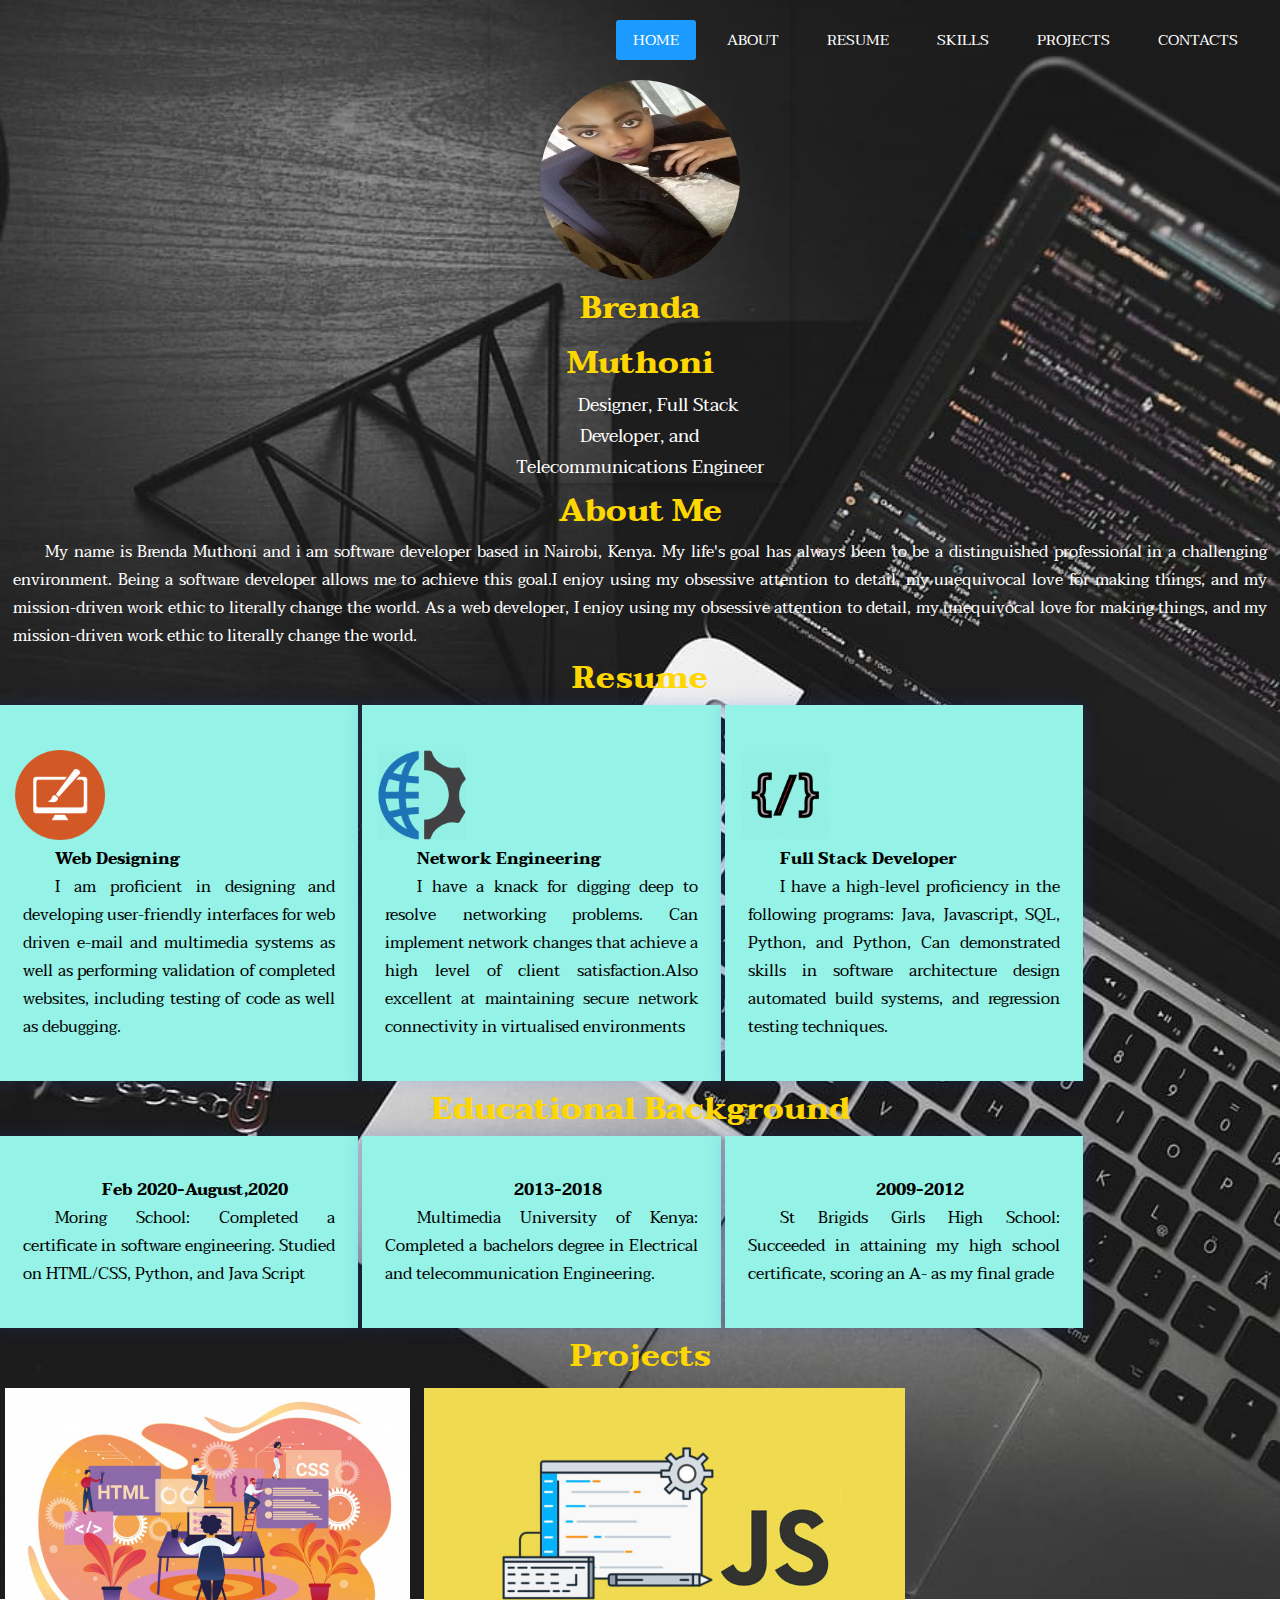
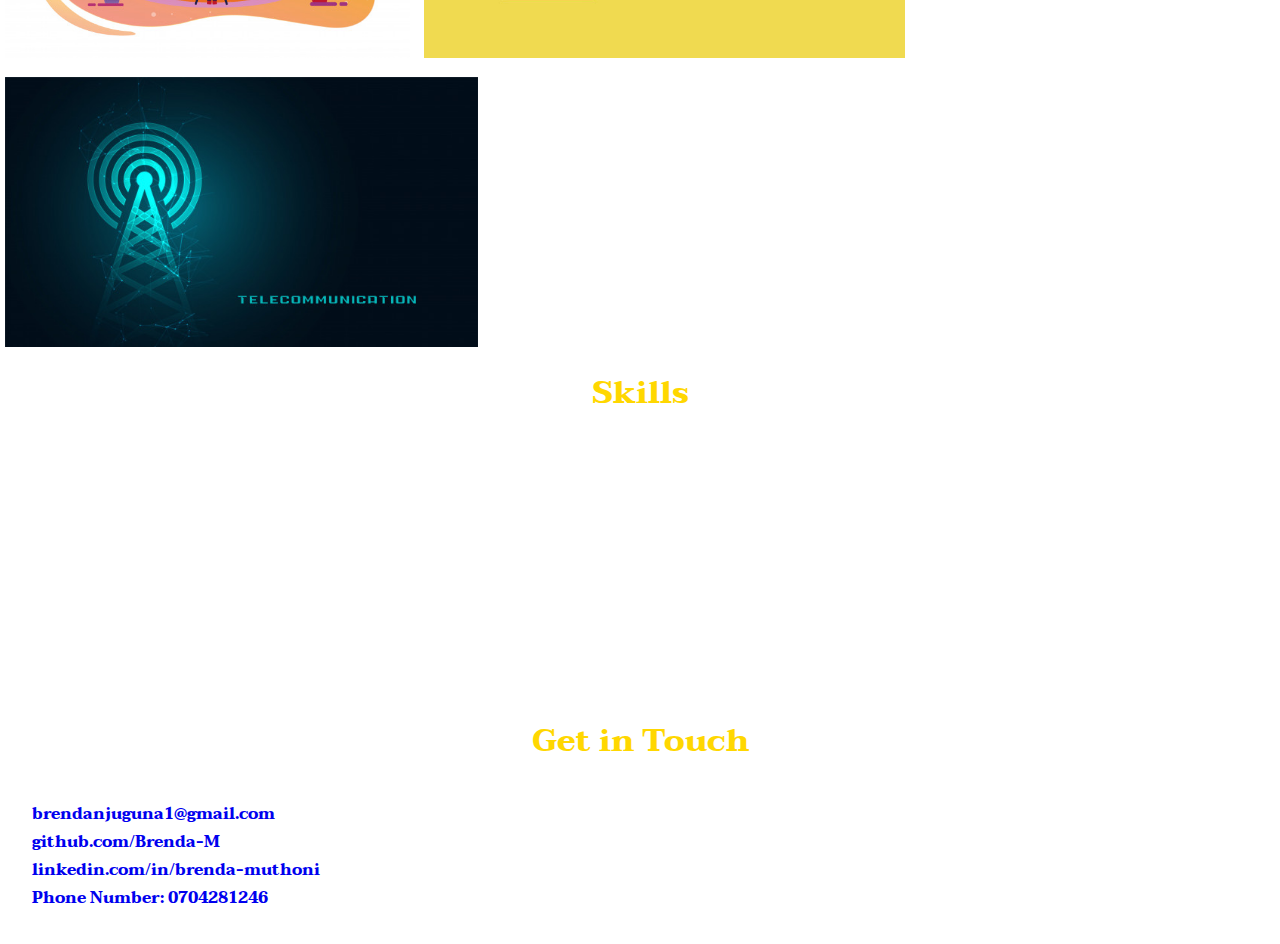
<file: index.html>
<!DOCTYPE>
<html>
  <head lang="en">
    <meta charset="utf-8">
    <meta name= "viewport" content= "width=device-width, initial-scale=1.0">
    <meta http-eqiv= "X-A-Compatible" content= "ie=edge">
    <link href= "about.css" rel= "stylesheet" type= "text/css">
    <link href="https://fonts.googleapis.com/css?family=Taviraj&display=swap" rel="stylesheet">
    <title>Professional Portfolio</title>
  </head>
  <body>
    <header>

    <nav>

      <ul class= "menu">
        <li><a class="active" href= "#">Home</a></li>
        <li><a href= "#about">About</a></li>
        <li><a href= "#resume">Resume</a></li>
        <li><a href= "#skills">Skills</a></li>
        <li><a href= "#projects">Projects</a></li>
        <li><a href= "#contacts">Contacts</a></li>
      </ul>
    </nav>

  </header>

<section>


  <div class= "personal-info">
      <img src="./images/avatar.jpg" alt="Avatar" class="avatar">
      <h1>Brenda Muthoni</h1>
      <p class= "job"> Designer, Full Stack Developer, and Telecommunications Engineer</p>
  </div>

  <div class="about">
    <h1 id="about">About Me</h1>
    <p class="tab">My name is Brenda Muthoni and i am software developer based in Nairobi, Kenya. My life's goal has always been to be a distinguished professional in a challenging environment. Being a software developer allows me to achieve this goal.I enjoy using my obsessive attention to detail, my unequivocal love for making things, and my mission-driven work ethic to literally change the world. As a web developer, I enjoy using my obsessive attention to detail, my unequivocal love for making things, and my mission-driven work ethic to literally change the world.
    </p>
  </div>

    <div class="resume">
      <h1 id="resume">Resume</h1>
        <div class= "expertise">
          <img src= "./images/web-icon.png">
          <p id= "text"><b> Web Designing</b></p>
          <p id= "text">I am proficient in designing and developing user-friendly interfaces for web driven e-mail and multimedia systems as well as performing validation of completed websites, including testing of code as well as debugging.</p>
        </div>

        <div class= "expertise">
          <img src= "./images/network.png">
          <p id= "text"><b> Network Engineering</b></p>
          <p id= "text">I have a knack for digging deep to resolve networking problems. Can implement network changes that achieve a high level of client satisfaction.Also excellent at maintaining secure network connectivity in virtualised environments</p>
        </div>
        <div class= "expertise">
          <img src= "./images/developer.png">
          <p id= "text"><b> Full Stack Developer</b></p>
          <p id= "text">I have a high-level proficiency in the following programs: Java, Javascript, SQL, Python, and Python, Can demonstrated skills in software architecture design automated build systems, and regression testing techniques. </p>
        </div>

  <div class="education">
      <h1>Educational Background</h1>
    <div class= "expertise">
        <p id="years">Feb 2020-August,2020</p>
        <p id= "text"> Moring School: Completed a certificate in software engineering. Studied on HTML/CSS, Python, and Java Script</p>
    </div>
    <div class= "expertise">
        <p id="years">2013-2018</p>
        <p id= "text"> Multimedia University of Kenya: Completed a bachelors degree in Electrical and telecommunication Engineering.</p>
    </div>

    <div class= "expertise">
        <p id="years">2009-2012</p>
        <p id= "text"> St Brigids Girls High School: Succeeded in attaining my high school certificate, scoring an A- as my final grade</p>
    </div>

  </div>

  <div class="work">
    <h1 id="projects">Projects</h1>
    <a href= "https://github.com/Brenda-M/Cookie_Recipe"><img src="./images/project1.jpg" alt="project one"></a>
    <a href= "https://github.com/Brenda-M/prep-practice-alone"><img src="./images/project5.jpg" alt="project two"></a>
    <a href=" https://github.com/Brenda-M/hello_world"><img src="./images/project3.jpg" alt="project three"></a>
  </div>


    <div class="skills">
      <h1 id="skills">Skills</h1>
        <ul>
          <li>Software development</li>
          <li> Software testing and debugging</li>
          <li>Problem solving and logical thinking</li>
          <li>Written and verbal communication </li>
          <li>Teamwork and collaboration</li>
          <li>Attention to detail</li>
          <li>Experience of working on a multitude of platforms</li>
          <li>Understanding of data centre technologies</li>
          <li>Excellent client facing and customer service skills</li>
          <li>Exceptional analytical and troubleshooting skills</li>
        </ul>
    </div>

  </section>

<footer>
  <div>
    <h1 id="contacts">Get in Touch</h1>

    <div class= "contact-info">
      <ul>
        <li><a href= "mailto:brendanjuguna1@gmail.com">brendanjuguna1@gmail.com</a></li>
        <li><a href="https://github.com/Brenda-M">github.com/Brenda-M </a> </li>
        <li><a href="https://www.linkedin.com/in/brenda-muthoni-25945511b/">linkedin.com/in/brenda-muthoni</a> </li>
        <li><a href= "tel: +254704281246">Phone Number: 0704281246</a></li>
      </ul>
    </div>
  </div>
</footer>


  </body>
</html>
</file>
<file: about.css>
*{
  margin: 0;
  padding:0;
  box-sizing: border-box;
  text-decoration: none;
  list-style: none;


}

body{
  font-family: 'Taviraj', serif;
  font-weight: 400;
  background-image: url("./images/title-image.jpg");
  background-repeat: no-repeat;
  background-attachment: fixed;
  background-size: cover;
  color: white;

}

}
nav{
  background: rgb(148, 242, 230);
  height: 80px;
  width: 100%;
}
.profile{
  color: white;
  font-size: 30px;
  line-height: 80px;
  padding: 0 100px;
  font-weight: bold;
}
nav ul{
  float: right;
  margin-right: 20px;
}
nav li{
  display: inline-block;
  line-height: 80px;
  margin: 0 5px;
}
nav a{
  color: white;
  font-size: 15px;
  padding: 7px 17px;
  border-radius:3px;
  text-transform: uppercase;
}
a.active, a:hover{
  background: #1b9bff;
  transition: .5s;
}
h1{
  font-size: 50px
  font-weight: bold;
  display: block;
  color: gold;
  margin-right: 13px;
  margin-left: 13px;
  text-align: center;

}
.personal-info {
  max-width: 300px;
  margin: auto;
  text-align: center;
  box-shadow: 0 4px 8px 0 rgba(0, 0, 0, 0.2);
}
.avatar {
  vertical-align: middle;
  width: 200px;
  height: 200px;
  border-radius: 100%;
}
.job {
  color: white;
  font-size: 18px;
  text-align: center;
}
p{
  color: white;
  text-align: justify;
  text-justify: inter-word;
  text-indent: 2em;
  margin-left: 13px;
  margin-right: 13px;

}
.skills{
  margin: 13px;
  text-align: justify;
  text-justify: inter-word;
}
.expertise img {
  height: 10%;
  margin: 5px;
}
 .expertise
 {
   display: inline-block;
   width: 28%;
   padding: 40px 10px;
   margin:20%
   text-align: center;
   box-shadow: 0 0 15px 1px rgba(37, 73, 214, 0.18);
   background: rgb(148, 242, 230);
 }
 #text{

   color:black;
 }
 #years{
   color:black;
   font-weight: bold;
   text-align: center;
 }
 .contact-info{
   margin:2em;
   font-weight: bold;

 }

}
.work img {
  width: 21%;
  padding:5px;
}
.work img {
  height: 30%;
  margin: 5px;
}
</file>
